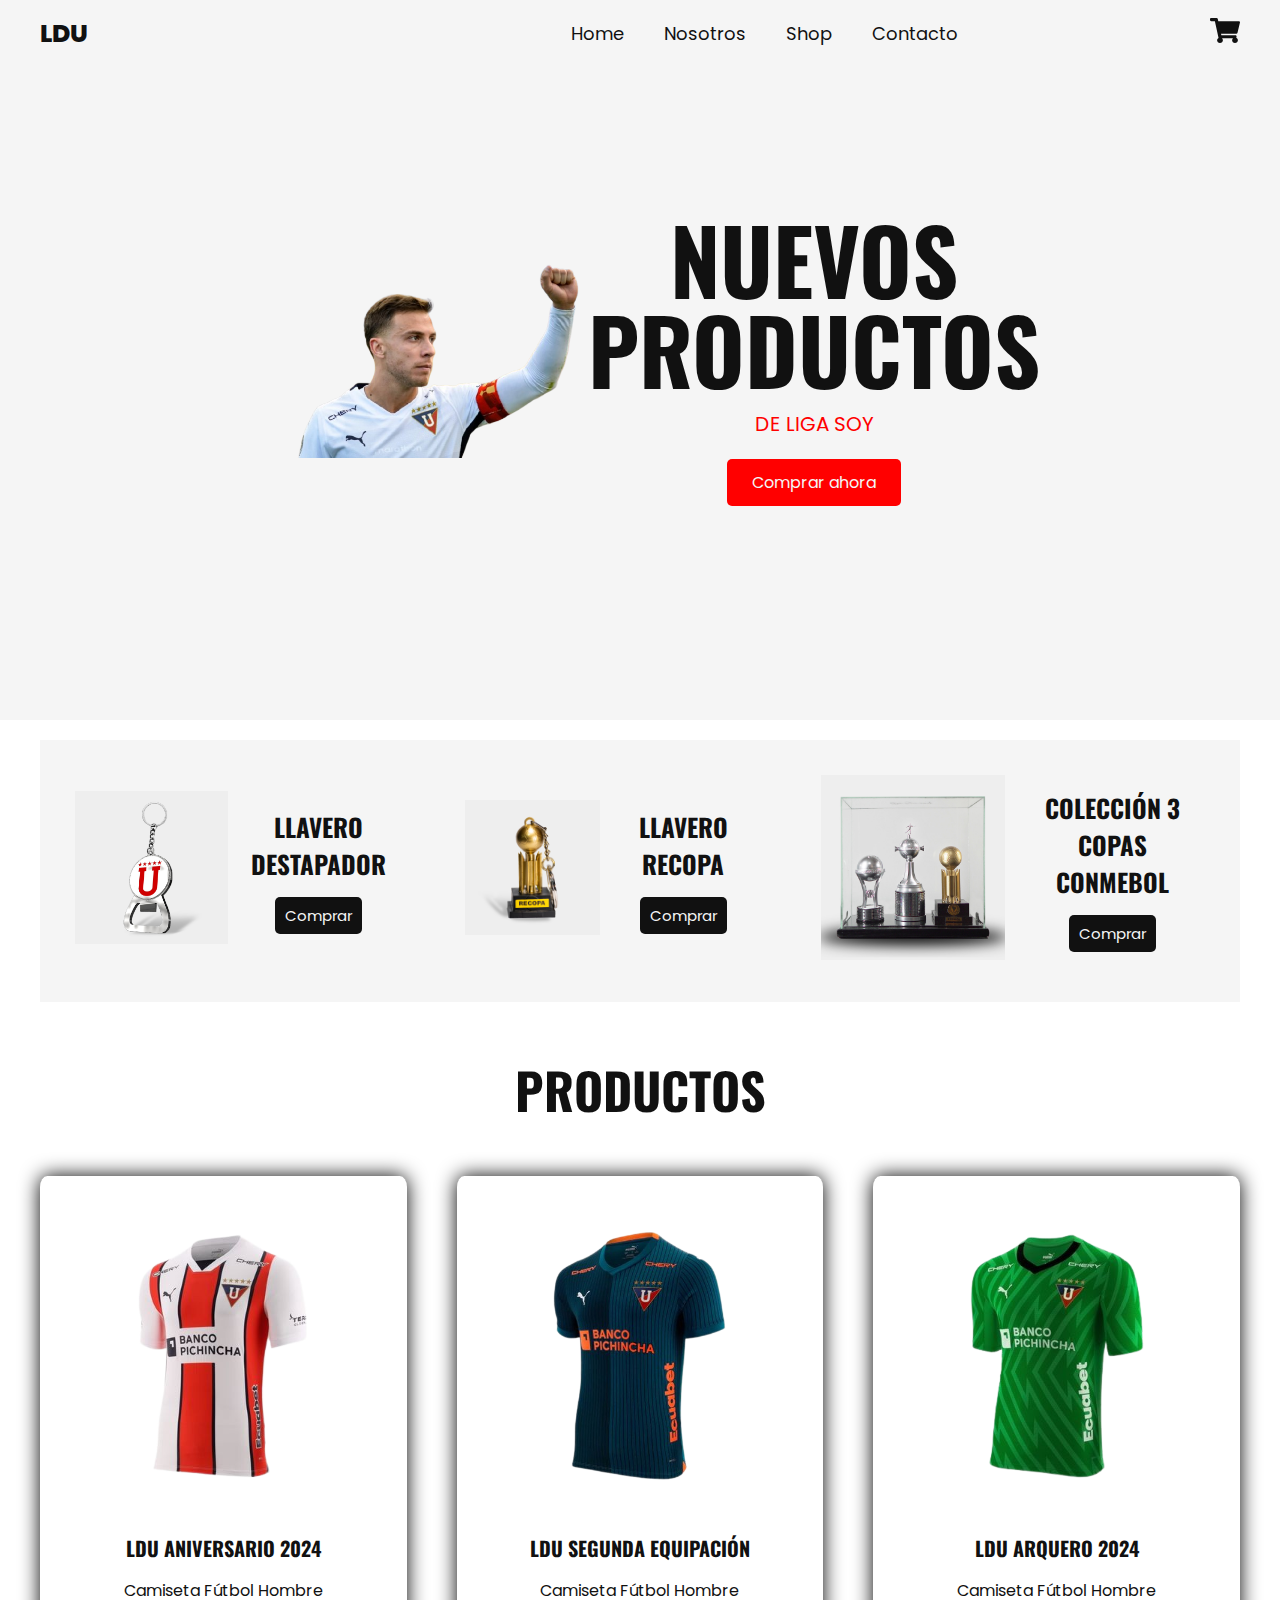
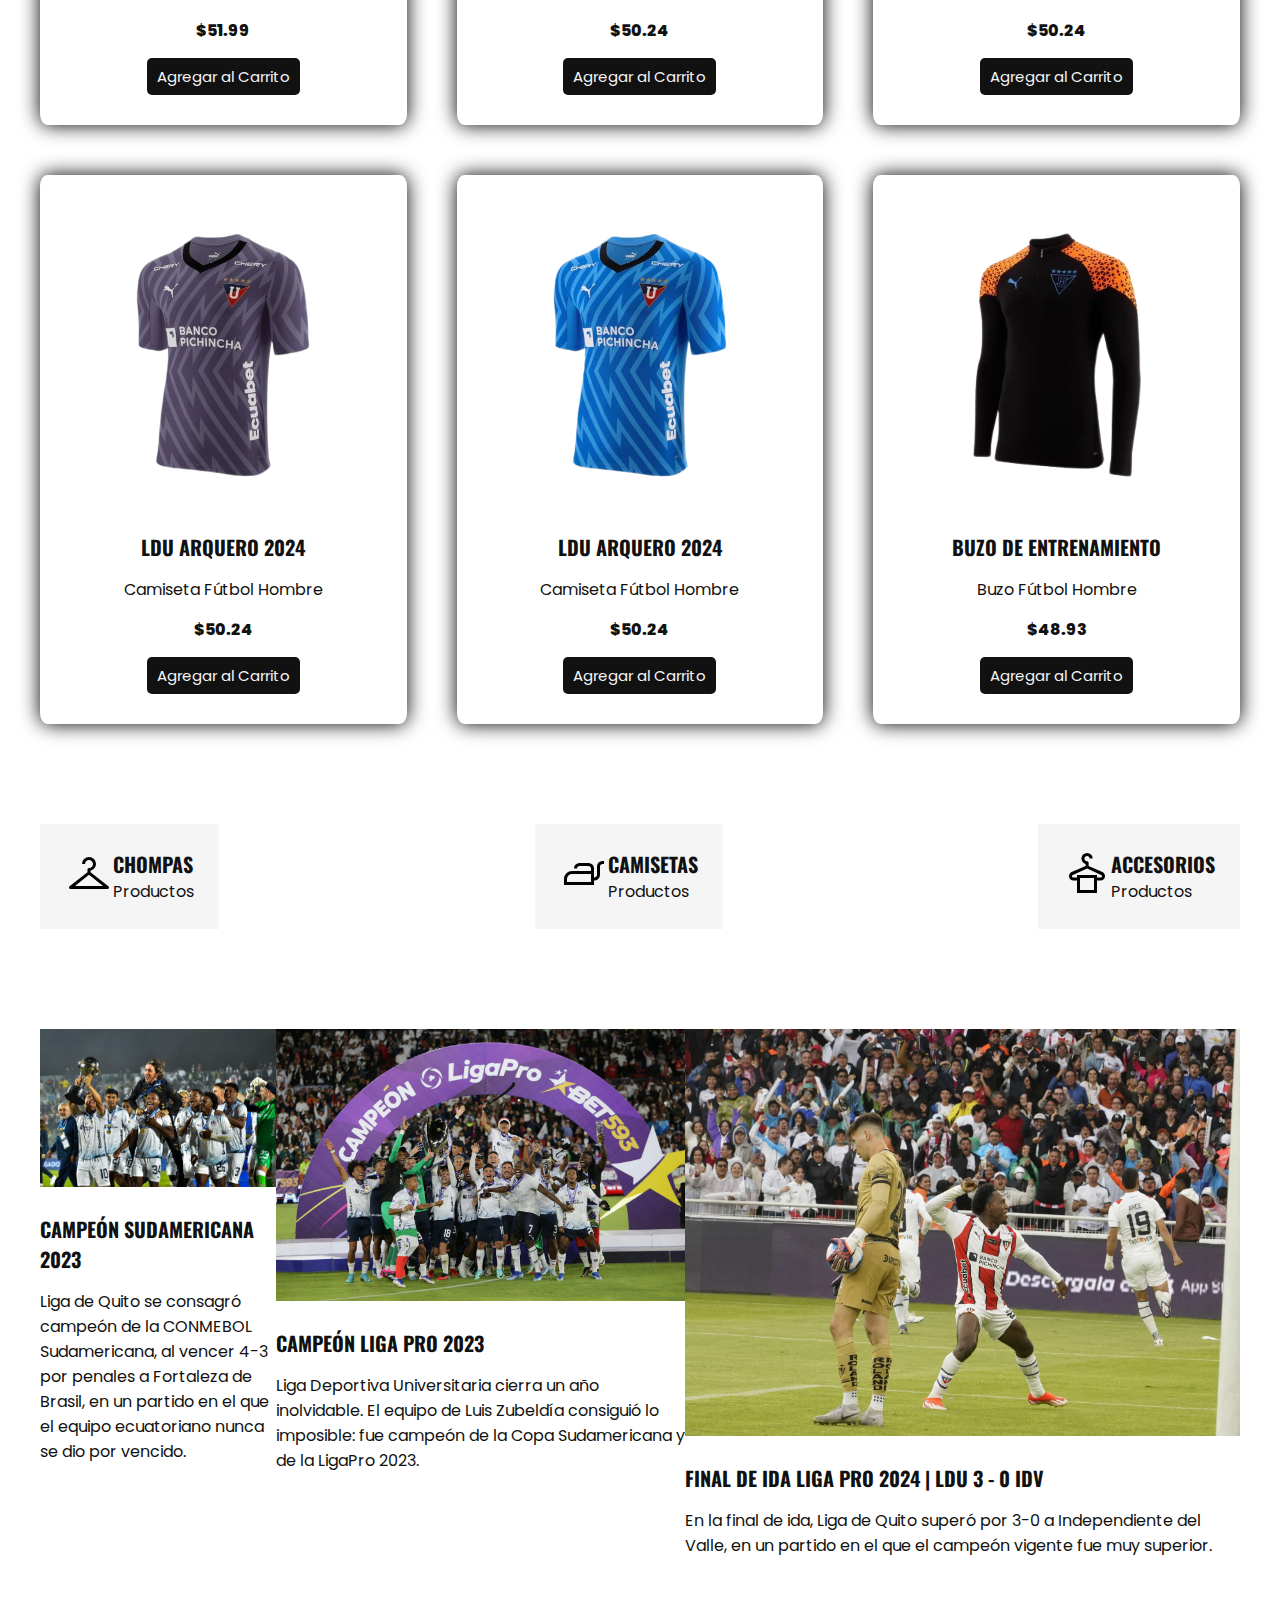
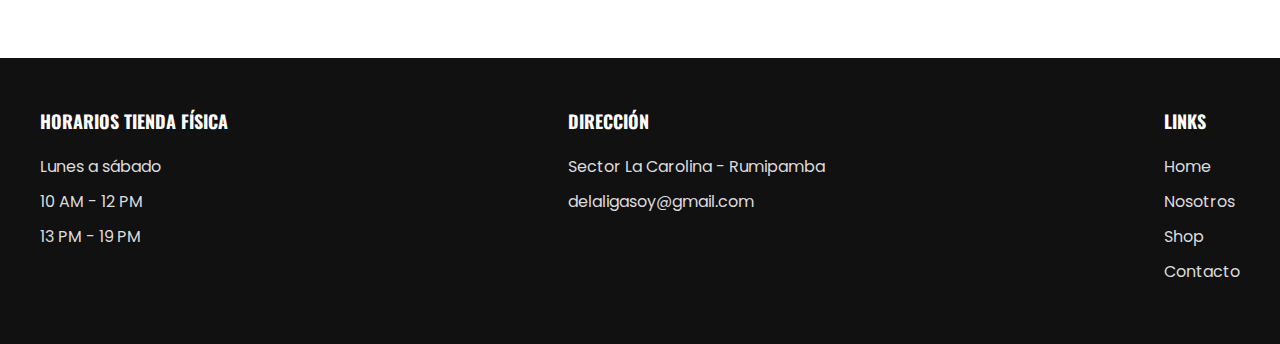
<file: index.html>
<!DOCTYPE html>
<html lang="es">
<head>
    <meta charset="UTF-8">
    <meta name="viewport" content="width=device-width, initial-scale=1.0">
    <link rel="stylesheet" href="./style.css">
    <link rel="icon" href="./images/icono.png">
    <title>Liga de Quito | Tienda Virtual</title>
</head>
<body>
    <header class="header" id="home">
        <div class="menu container">
            <a href="#" class="logo">LDU</a>
            <input type="checkbox" id="menu"/>
            <label for="menu">
                <img src="images/menu.png" class="menu-icono"  alt="menu">
            </label>
            <nav class="navbar">
                <ul>
                    <li><a href="#">Home</a></li>
                    <li><a href="nosotros.html">Nosotros</a></li>
                    <li><a href="#lista-1">Shop</a></li>
                    <li><a href="contacto.html">Contacto</a></li>
                </ul>
            </nav>
            <div>
                <ul>
                    <li class="submenu">
                        <img src="images/car.svg" id="img-carrito" alt="carrito">
                        <div id="carrito">
                            <table id="lista-carrito">
                                <thead>
                                    <tr>
                                        <th>Imagen</th>
                                        <th>Nombre</th>
                                        <th>Precio</th>
                                        <th></th>
                                    </tr>
                                </thead>
                                <tbody></tbody>
                            </table>
                            <a href="#" id="vaciar-carrito" class="btn-2">Vaciar Carrito</a>
                        </div>
                    </li>
                </ul>
            </div>
        </div>
        <div class="header-content container">
            <div class="header-img">
                <img src="images/piovi.png" alt="">
            </div>
            <div class="header-txt">
                <h1>Nuevos Productos</h1>
                <p>de liga soy</p>
                <a href="#lista-1" class="btn-1">Comprar ahora</a>
            </div>
        </div>
    </header>

    <section class="ofert container">
        <div class="ofert-1">
            <div class="ofert-img">
                <img src="images/llavero.jpg" alt="">
            </div>
            <div class="ofert-txt">
                <h3>Llavero Destapador</h3>
                <a href="#" class="btn-2">Comprar</a>
            </div>
        </div>

        <div class="ofert-1">
            <div class="ofert-img">
                <img src="images/llavero-recopa.jpg" alt="">
            </div>
            <div class="ofert-txt">
                <h3>Llavero Recopa</h3>
                <a href="#" class="btn-2">Comprar</a>
            </div>
        </div>

        <div class="ofert-1">
            <div class="ofert-img">
                <img src="images/coleccion-copas-conmebol.jpg" alt="">
            </div>
            <div class="ofert-txt">
                <h3>Colección 3 Copas Conmebol</h3>
                <a href="#" class="btn-2">Comprar</a>
            </div>
        </div>
    </section>

    <main class="products container" id="lista-1">
        <h2>Productos</h2>
        <div class="product-content">
            <div class="product">
                <img src="images/aniversario.png" alt="">
                <div class="product-txt">
                    <h3>LDU Aniversario 2024</h3>
                    <p>Camiseta Fútbol Hombre</p>
                    <p class="precio">$51.99</p>
                    <a href="#" class="agregar-carrito btn-2" data-id="1">Agregar al Carrito</a>
                </div>
            </div>
            <div class="product">
                <img src="images/alterna2.png" alt="">
                <div class="product-txt">
                    <h3>LDU Segunda Equipación</h3>
                    <p>Camiseta Fútbol Hombre</p>
                    <p class="precio">$50.24</p>
                    <a href="#" class="agregar-carrito btn-2" data-id="2">Agregar al Carrito</a>
                </div>
            </div>
            <div class="product">
                <img src="images/arquero1.png" alt="">
                <div class="product-txt">
                    <h3>LDU Arquero 2024</h3>
                    <p>Camiseta Fútbol Hombre</p>
                    <p class="precio">$50.24</p>
                    <a href="#" class="agregar-carrito btn-2" data-id="3">Agregar al Carrito</a>
                </div>
            </div>
            <div class="product">
                <img src="images/arquero2.png" alt="">
                <div class="product-txt">
                    <h3>LDU Arquero 2024</h3>
                    <p>Camiseta Fútbol Hombre</p>
                    <p class="precio">$50.24</p>
                    <a href="#" class="agregar-carrito btn-2" data-id="4">Agregar al Carrito</a>
                </div>
            </div>
            <div class="product">
                <img src="images/arquero3.png" alt="">
                <div class="product-txt">
                    <h3>LDU Arquero 2024</h3>
                    <p>Camiseta Fútbol Hombre</p>
                    <p class="precio">$50.24</p>
                    <a href="#" class="agregar-carrito btn-2" data-id="5">Agregar al Carrito</a>
                </div>
            </div>
            <div class="product">
                <img src="images/buzo_entrenamiento.png" alt="">
                <div class="product-txt">
                    <h3>Buzo de entrenamiento</h3>
                    <p>Buzo Fútbol Hombre</p>
                    <p class="precio">$48.93</p>
                    <a href="#" class="agregar-carrito btn-2" data-id="6">Agregar al Carrito</a>
                </div>
            </div>

        </div>
    </main>

    <section class="icons container">
        <div class="icon-1">
            <div class="icon-img">
                <img src="images/i1.svg" alt="">
            </div>
            <div class="icon-txt">
                <h3>chompas</h3>
                <p>Productos</p>
            </div>
        </div>

        <div class="icon-1">
            <div class="icon-img">
                <img src="images/i2.svg" alt="">
            </div>
            <div class="icon-txt">
                <h3>Camisetas</h3>
                <p>Productos</p>
            </div>
        </div>

        <div class="icon-1">
            <div class="icon-img">
                <img src="images/i3.svg" alt="">
            </div>
            <div class="icon-txt">
                <h3>Accesorios</h3>
                <p>Productos</p>
            </div>
        </div>
    </section>

    <section class="blog container">
        <div class="blog-1">
            <img src="images/Campeon_Sudamericana.jpg" alt="">
            <h3>Campeón Sudamericana 2023</h3>
            <p>Liga de Quito se consagró campeón de la CONMEBOL Sudamericana, al vencer 4-3 por penales a Fortaleza de Brasil, en un partido en el que el equipo ecuatoriano nunca se dio por vencido.</p>
        </div>
        <div class="blog-1">
            <img src="images/Campeon_LigaPro.jpg" alt="">
            <h3>Campeón Liga Pro 2023</h3>
            <p>Liga Deportiva Universitaria cierra un año inolvidable. El equipo de Luis Zubeldía consiguió lo imposible: fue campeón de la Copa Sudamericana y de la LigaPro 2023.</p>
        </div>
        <div class="blog-1">
            <img src="images/Final_2024.jpeg" alt="">
            <h3>Final de Ida Liga Pro 2024 | LDU 3 - 0 IDV</h3>
            <p>En la final de ida, Liga de Quito superó por 3-0 a Independiente del Valle, en un partido en el que el campeón vigente fue muy superior.</p>
        </div>
    </section>

    <footer class="footer">
        <div class="footer-content conteiner">
            <div class="link">
                <h3>Horarios Tienda Física</h3>
                <ul>
                    <li><a>Lunes a sábado</a></li>
                    <li><a>10 AM - 12 PM</a></li>
                    <li><a>13 PM - 19 PM</a></li>
                </ul>
            </div>
            <div class="link">
                <h3>Dirección</h3>
                <ul>
                    <a>Sector La Carolina - Rumipamba</a>
                    <li><a href="#">delaligasoy@gmail.com</a></li>
                </ul>
            </div>
            <div class="link">
                <h3>Links</h3>
                <ul>
                    <li><a href="#home">Home</a></li>
                    <li><a href="nosotros.html">Nosotros</a></li>
                    <li><a href="#lista-1">Shop</a></li>
                    <li><a href="contacto.html">Contacto</a></li>
                </ul>
            </div>
        </div>
    </footer>
    <script src="scrip.js"></script>
</body>
</html>
</file>
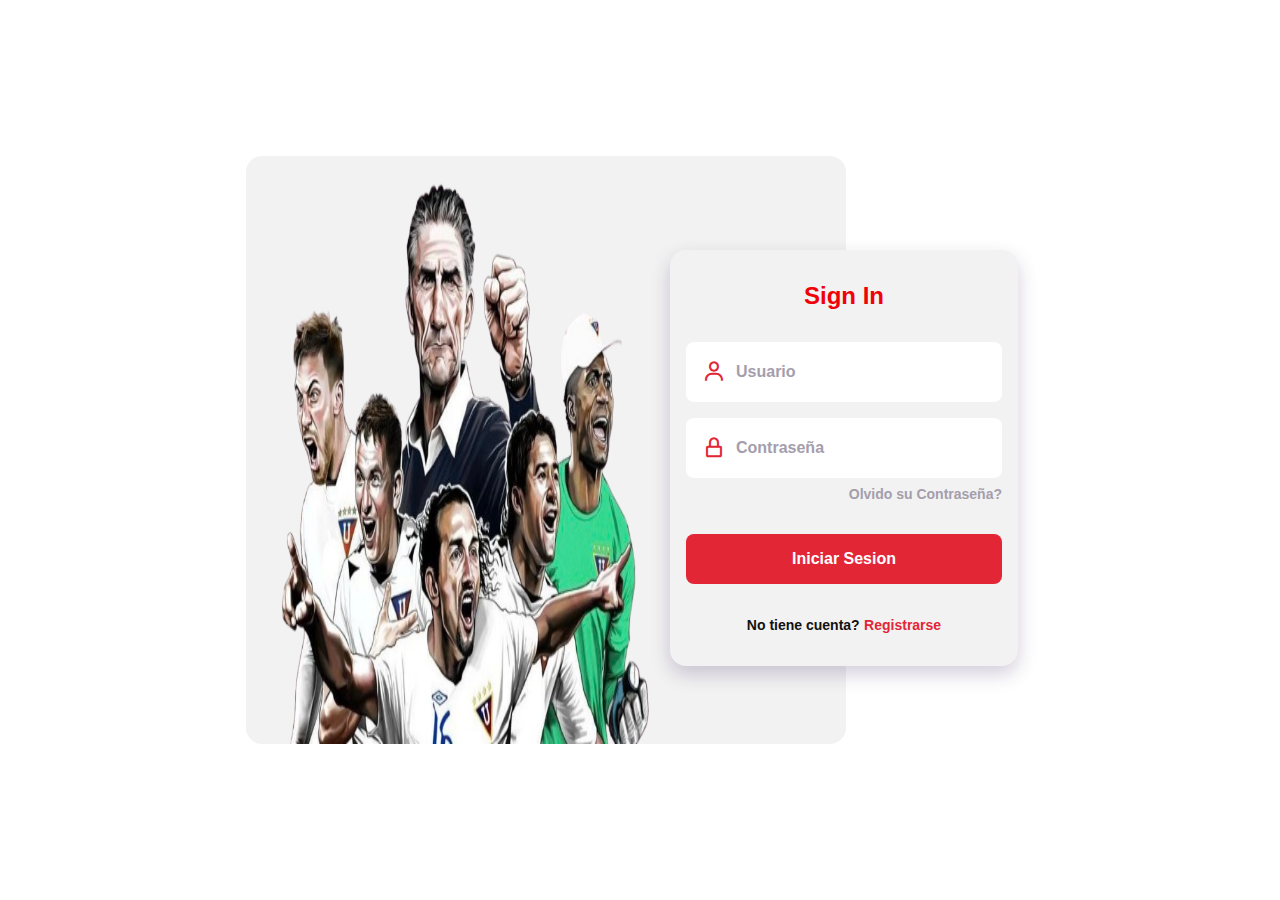
<file: src/index.html>
<!DOCTYPE html>
<html lang="en">
<head>
    <meta charset="UTF-8">
    <meta name="viewport" content="width=device-width, initial-scale=1.0">

    <link rel="stylesheet" href="/css/style_login.css">

    <link rel="icon" href="/images/icono.png">

    <link href='https://cdn.jsdelivr.net/npm/boxicons@2.0.5/css/boxicons.min.css' rel='stylesheet'>

    <title>Login | Tienda Virtual</title>
</head>
<body>
    <div class="login">
        <div class="login__content">
            <div class="login__img">
                <img src="/images/login.png" alt="">
            </div>

            <div class="login__forms">
                <form action="" class="login__registre" id="login-in">
                    <h1 class="login__title">Sign In</h1>

                    <div class="login__box">
                        <i class='bx bx-user login__icon'></i>
                        <input type="text" placeholder="Usuario" class="login__input">
                    </div>

                    <div class="login__box">
                        <i class='bx bx-lock-alt login__icon'></i>
                        <input type="password" placeholder="Contraseña" class="login__input">
                    </div>

                    <a href="#" class="login__forgot">Olvido su Contraseña?</a>

                    <a href="page.html" class="login__button">Iniciar Sesion</a>

                    <div>
                        <span class="login__account">No tiene cuenta?</span>
                        <span class="login__signin" id="sign-up">Registrarse</span>
                    </div>
                </form>

                <form action="" class="login__create none" id="login-up">
                    <h1 class="login__title">Crear Cuenta</h1>

                    <div class="login__box">
                        <i class='bx bx-user login__icon'></i>
                        <input type="text" placeholder="Usuario" class="login__input">
                    </div>

                    <div class="login__box">
                        <i class='bx bx-at login__icon'></i>
                        <input type="email" placeholder="Email" class="login__input">
                    </div>

                    <div class="login__box">
                        <i class='bx bx-lock-alt login__icon'></i>
                        <input type="password" placeholder="Contraseña" class="login__input">
                    </div>

                    <a href="page.html" class="login__button">Registrarse</a>

                    <div>
                        <span class="login__account">Ya tiene una cuenta?</span>
                        <span class="login__signup" id="sign-in">Iniciar Sesion</span>
                    </div>

                    <div class="login__social">
                        <a href="https://www.facebook.com/LigaDeportivaUniversitariaOficial/?locale=es_LA" class="login__social-icon"><i class='bx bxl-facebook' ></i></a>
                        <a href="https://x.com/LDU_Oficial" class="login__social-icon"><i class='bx bxl-twitter' ></i></a>
                        <a href="#" class="login__social-icon"><i class='bx bxl-instagram' ></i></a>
                    </div>
                </form>
            </div>
        </div>
    </div>

    <script src="/main.js"></script>
</body>
</html>
</file>
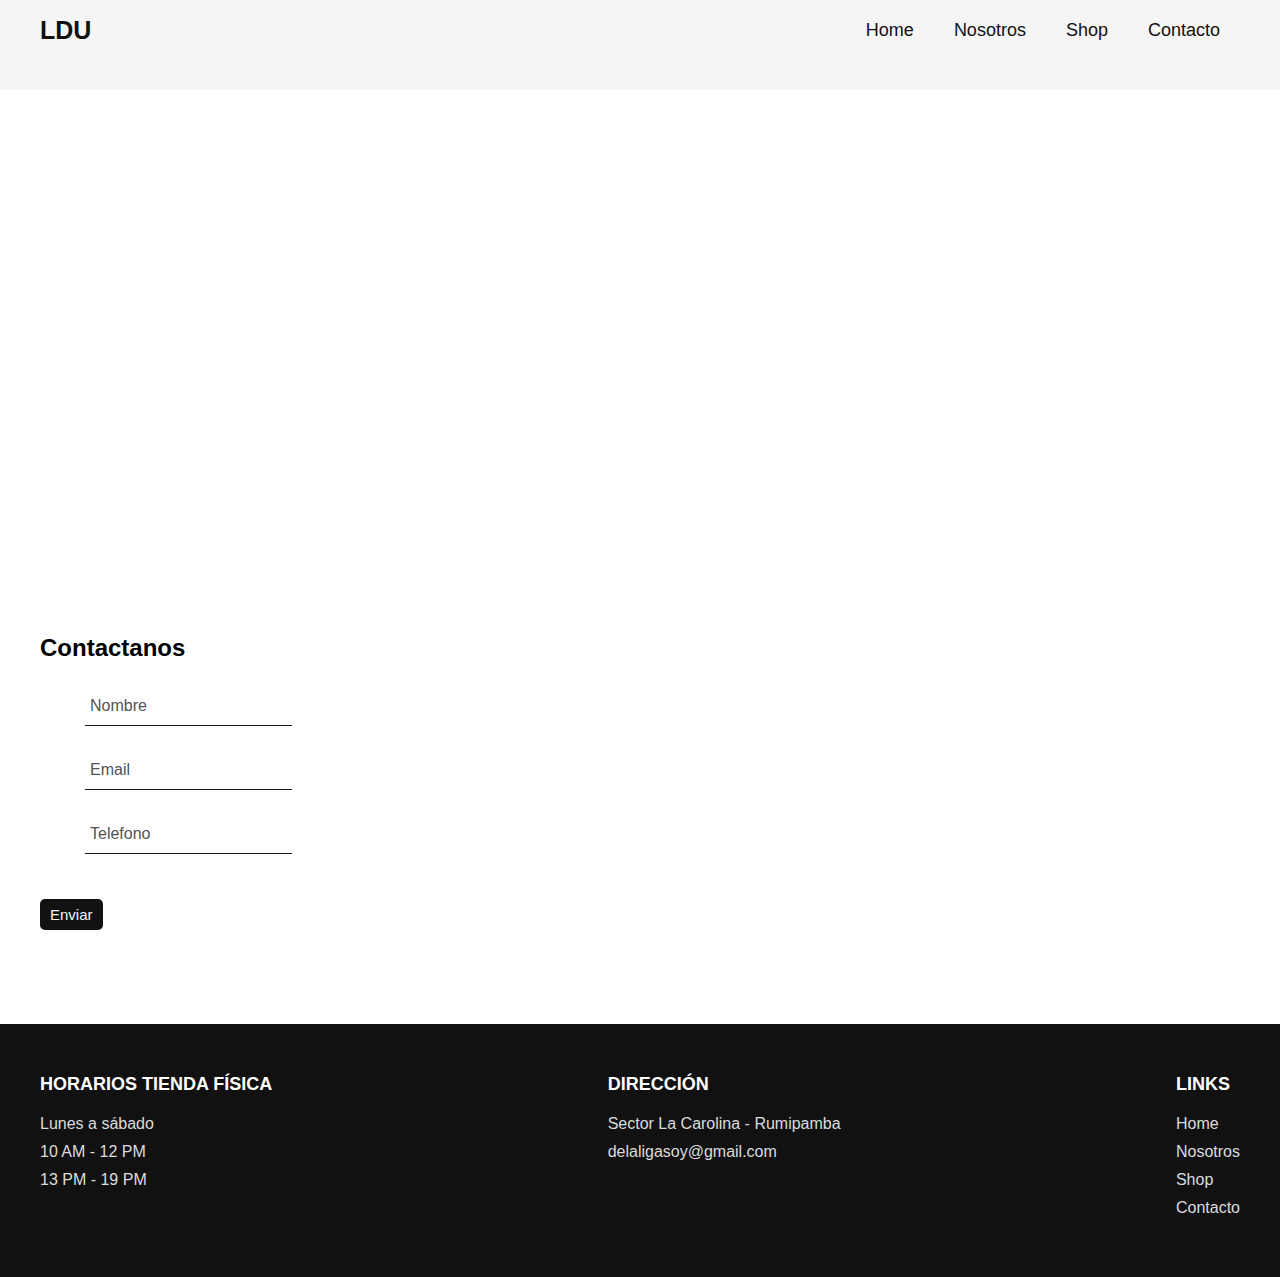
<file: contacto.html>
<!DOCTYPE html>
<html lang="en">
<head>
    <meta charset="UTF-8">
    <meta name="viewport" content="width=device-width, initial-scale=1.0">
    <link rel="stylesheet" href="/style_contacto.css">
    <link rel="icon" href="/images/icono.png">
    <title>Contacto | Tienda Virtual</title>
</head>
<body>
    <header class="header-contact" id="home">
        <div class="menu container">
            <a href="#" class="logo">LDU</a>
            <input type="checkbox" id="menu"/>
            <label for="menu">
                <img src="images/menu.png" class="menu-icono"  alt="menu">
            </label>
            <nav class="navbar">
                <ul>
                    <li><a href="index.html">Home</a></li>
                    <li><a href="nosotros.html">Nosotros</a></li>
                    <li><a href="index.html#lista-1">Shop</a></li>
                    <li><a href="#">Contacto</a></li>
                </ul>
            </nav>
        </div>
    </header>
    <div class="contact container">
        <iframe src="https://www.google.com/maps/embed?pb=!1m18!1m12!1m3!1d3418.3420876497316!2d-78.488192!3d-0.1847923!2m3!1f0!2f0!3f0!3m2!1i1024!2i768!4f13.1!3m3!1m2!1s0x91d59bebec3b9caf%3A0xc1fb98d478def07c!2sDe%20Liga%20Soy!5e1!3m2!1ses!2sec!4v1733974495279!5m2!1ses!2sec" width="100%" height="500" style="border:0;" allowfullscreen="" loading="lazy" referrerpolicy="no-referrer-when-downgrade"></iframe>

        <form action="" method="post" id="form">
            <div class="form">
                <h2>Contactanos</h2>
                <div class="grupo">
                    <input type="text" name="" id="name" required><span class="barra"></span>
                    <label for="">Nombre</label>
                </div>
                <div class="grupo">
                    <input type="email" name="" id="email" required><span class="barra"></span>
                    <label for="">Email</label>
                </div>
                <div class="grupo">
                    <input type="tel" name="" id="phone" required><span class="barra"></span>
                    <label for="">Telefono</label>
                </div>
                <div class="ofert-txt">
                    <a href="index.html" class="btn-2">Enviar</a>
                </div>
            </div>
        </form>
    </div>


    <footer class="footer">
        <div class="footer-content conteiner">
            <div class="link">
                <h3>Horarios Tienda Física</h3>
                <ul>
                    <li><a>Lunes a sábado</a></li>
                    <li><a>10 AM - 12 PM</a></li>
                    <li><a>13 PM - 19 PM</a></li>
                </ul>
            </div>
            <div class="link">
                <h3>Dirección</h3>
                <ul>
                    <a>Sector La Carolina - Rumipamba</a>
                    <li><a href="#">delaligasoy@gmail.com</a></li>
                </ul>
            </div>
            <div class="link">
                <h3>Links</h3>
                <ul>
                    <li><a href="index.html">Home</a></li>
                    <li><a href="nosotros.html">Nosotros</a></li>
                    <li><a href="index.html#lista-1">Shop</a></li>
                    <li><a href="#">Contacto</a></li>
                </ul>
            </div>
        </div>
    </footer>
</body>
</html>
</file>
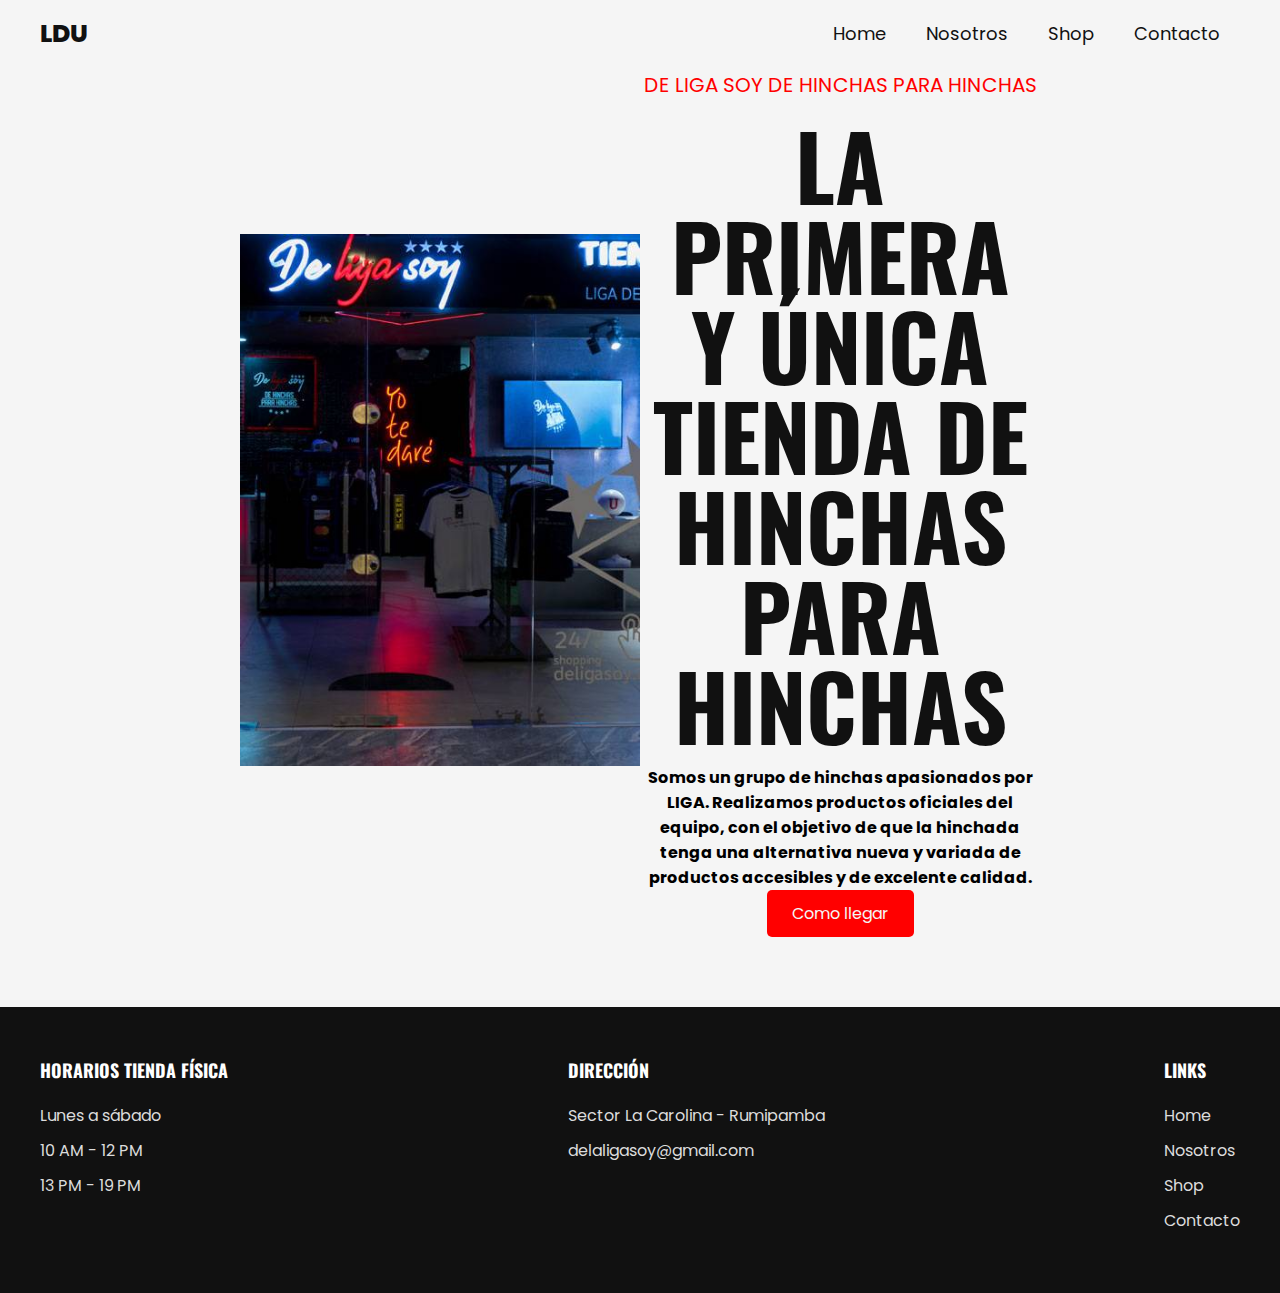
<file: nosotros.html>
<!DOCTYPE html>
<html lang="es">
<head>
    <meta charset="UTF-8">
    <meta name="viewport" content="width=device-width, initial-scale=1.0">
    <link rel="stylesheet" href="/style.css">
    <link rel="icon" href="/images/icono.png">
    <title>Nosotros | Tienda Virtual</title>
</head>
<body>
    <header class="header" id="home">
        <div class="menu container">
            <a href="#" class="logo">LDU</a>
            <input type="checkbox" id="menu"/>
            <label for="menu">
                <img src="images/menu.png" class="menu-icono"  alt="menu">
            </label>
            <nav class="navbar">
                <ul>
                    <li><a href="index.html">Home</a></li>
                    <li><a href="#">Nosotros</a></li>
                    <li><a href="index.html#lista-1">Shop</a></li>
                    <li><a href="contacto.html">Contacto</a></li>
                </ul>
            </nav>
        </div>
        <div class="header-content container">
            <div class="header-img">
                <img src="images/nosotros.jpg" alt="">
            </div>
            <div class="header-txt">
                <p>de liga soy de hinchas para hinchas</p>
                <h1>La primera y única tienda de hinchas para hinchas</h1>
                <h4>Somos un grupo de hinchas apasionados por LIGA. Realizamos productos oficiales del equipo, con el objetivo de que la hinchada tenga una alternativa nueva y variada de productos accesibles y de excelente calidad.</h4>
                <a href="https://goo.gl/maps/3WfjVXu11jQV7cZm6" target="_blank" class="btn-1">Como llegar</a>
            </div>
        </div>
    </header>


    <footer class="footer">
        <div class="footer-content conteiner">
            <div class="link">
                <h3>Horarios Tienda Física</h3>
                <ul>
                    <li><a>Lunes a sábado</a></li>
                    <li><a>10 AM - 12 PM</a></li>
                    <li><a>13 PM - 19 PM</a></li>
                </ul>
            </div>
            <div class="link">
                <h3>Dirección</h3>
                <ul>
                    <a>Sector La Carolina - Rumipamba</a>
                    <li><a href="#">delaligasoy@gmail.com</a></li>
                </ul>
            </div>
            <div class="link">
                <h3>Links</h3>
                <ul>
                    <li><a href="index.html">Home</a></li>
                    <li><a href="#">Nosotros</a></li>
                    <li><a href="index.html#lista-1">Shop</a></li>
                    <li><a href="contacto.html">Contacto</a></li>
                </ul>
            </div>
        </div>
    </footer>
</body>
</html>
</file>
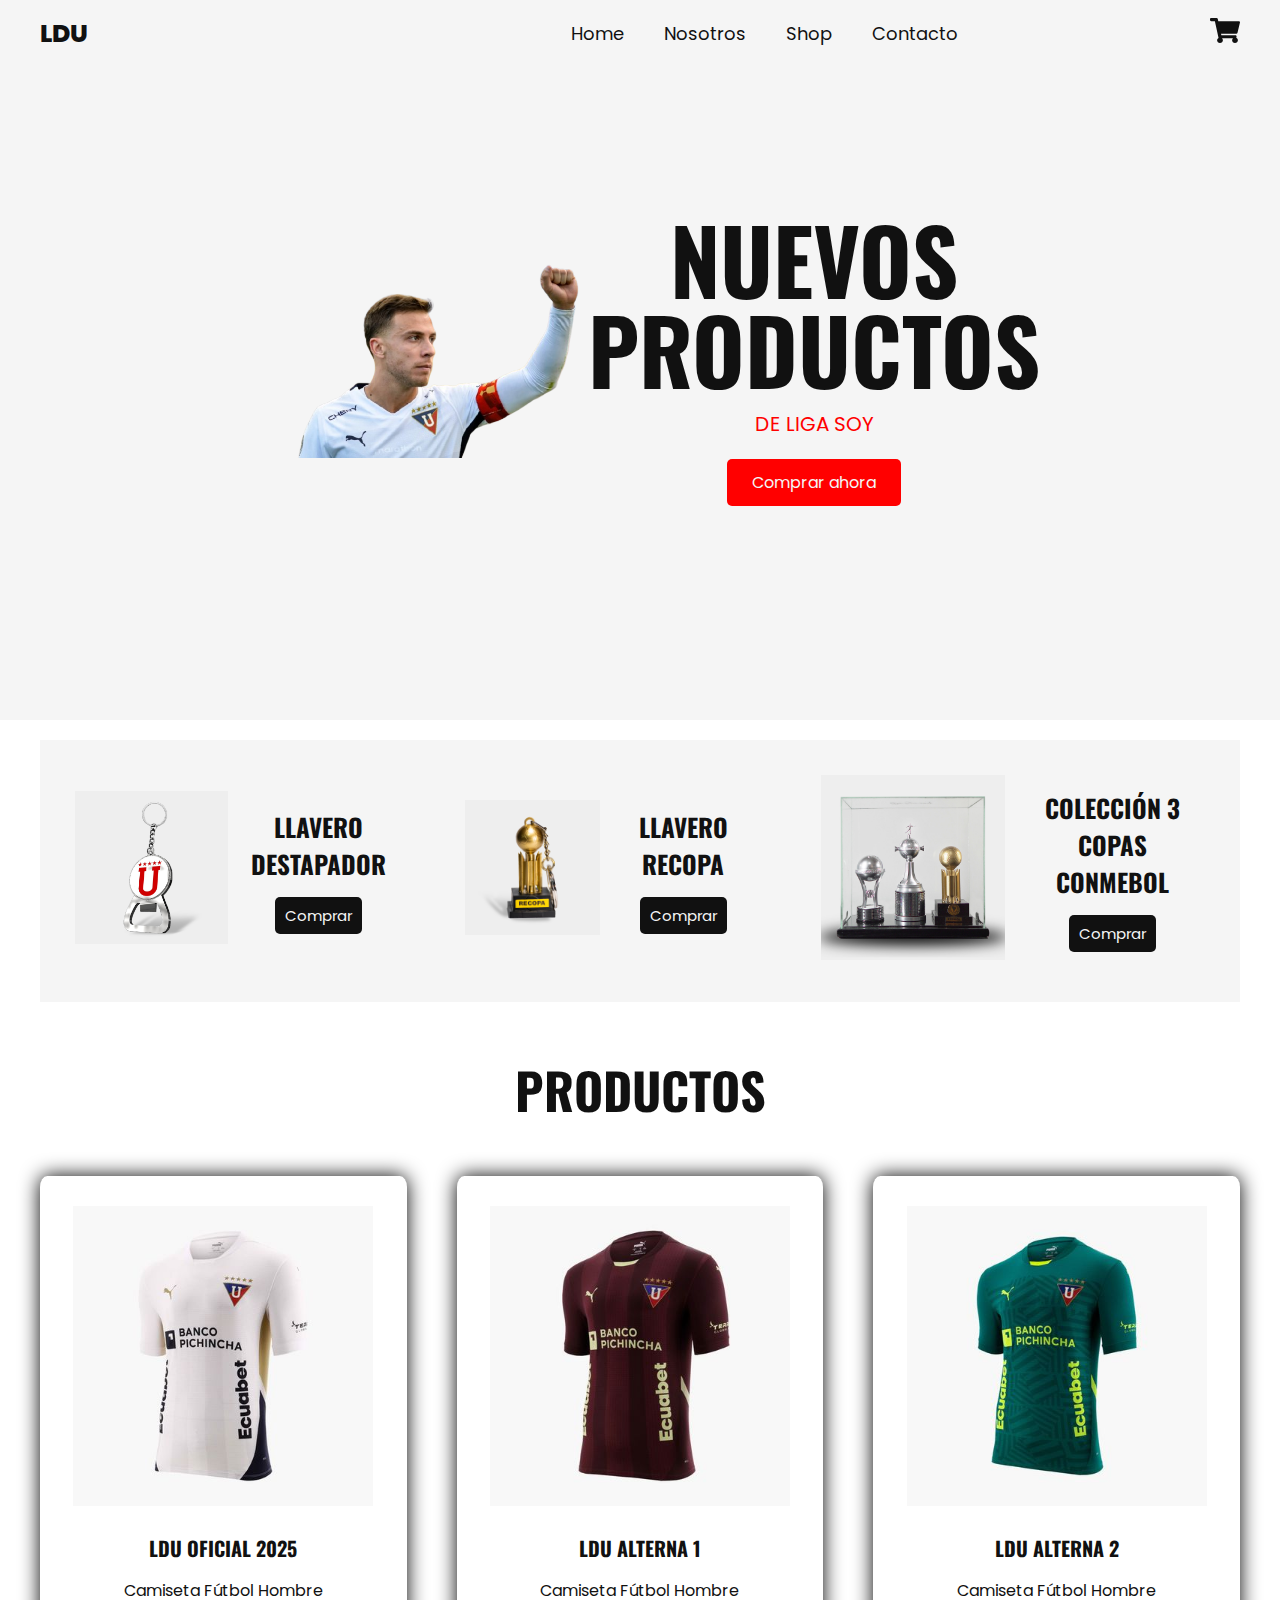
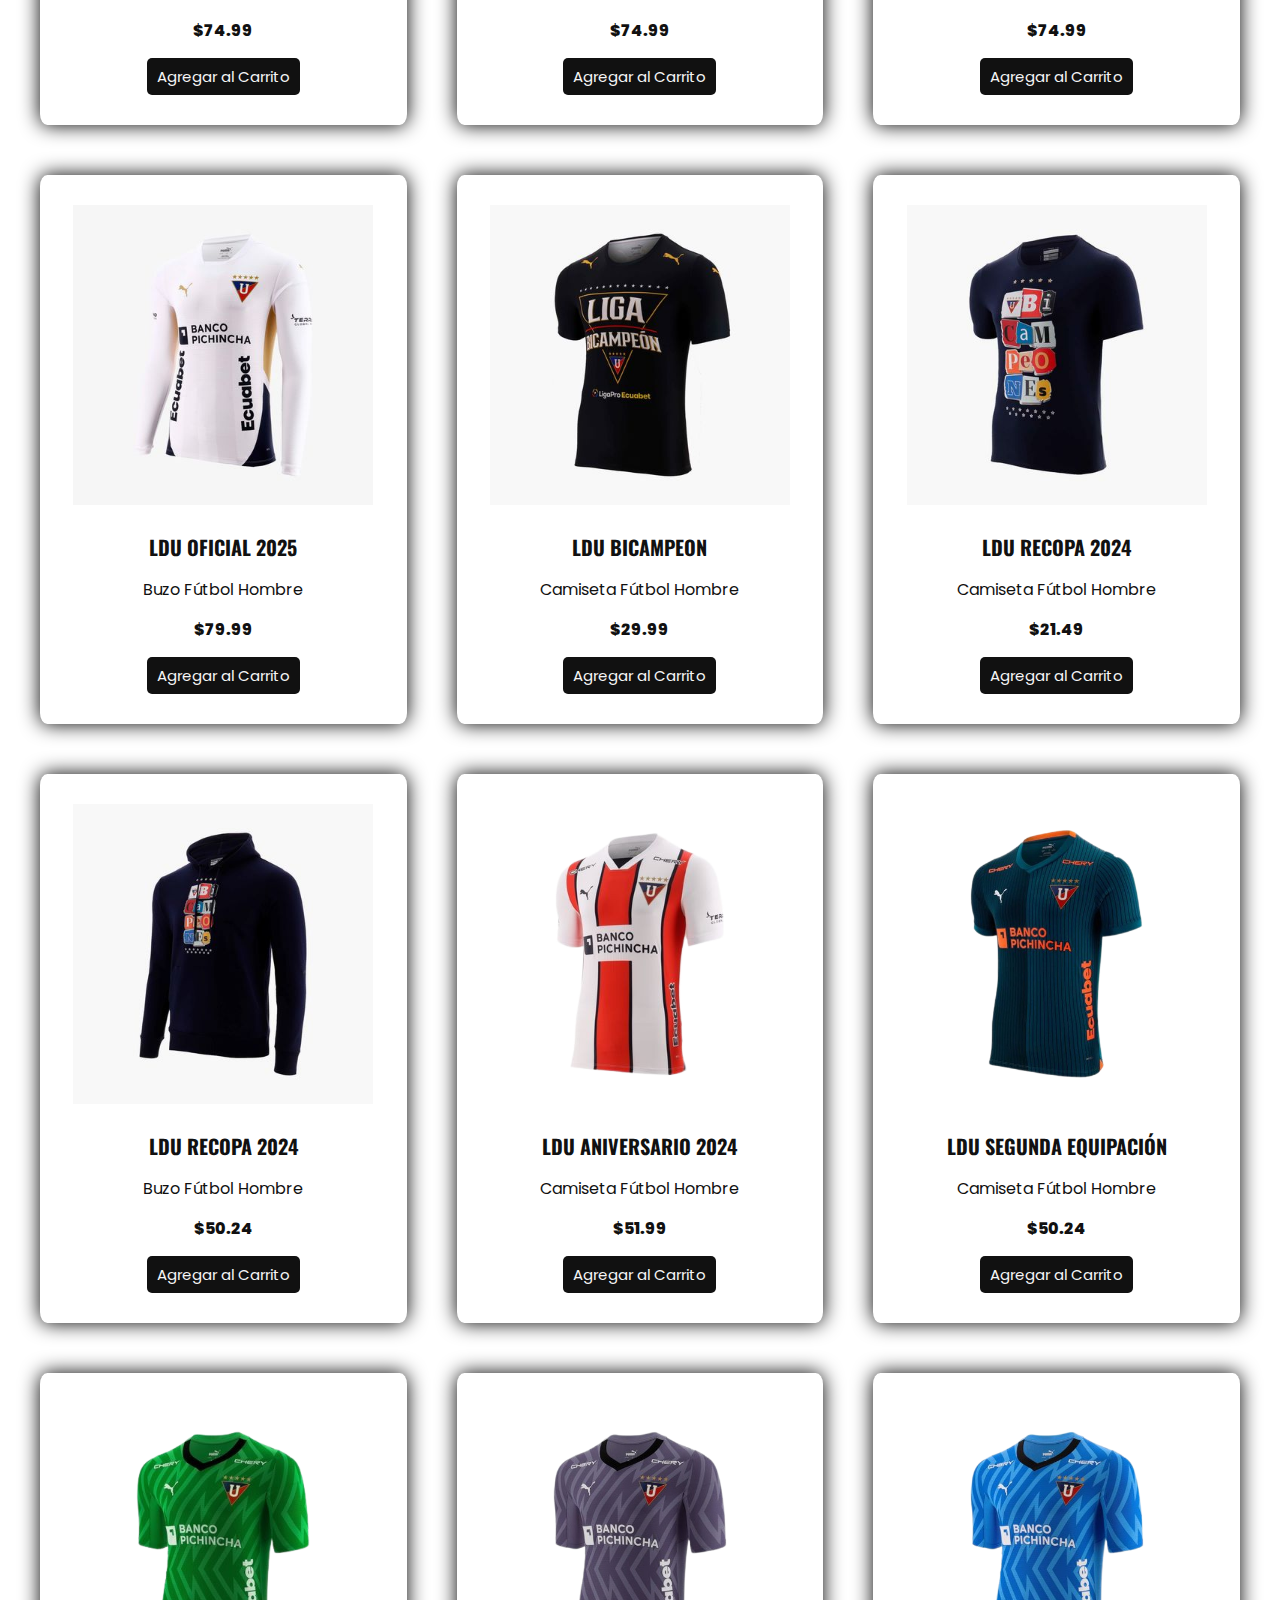
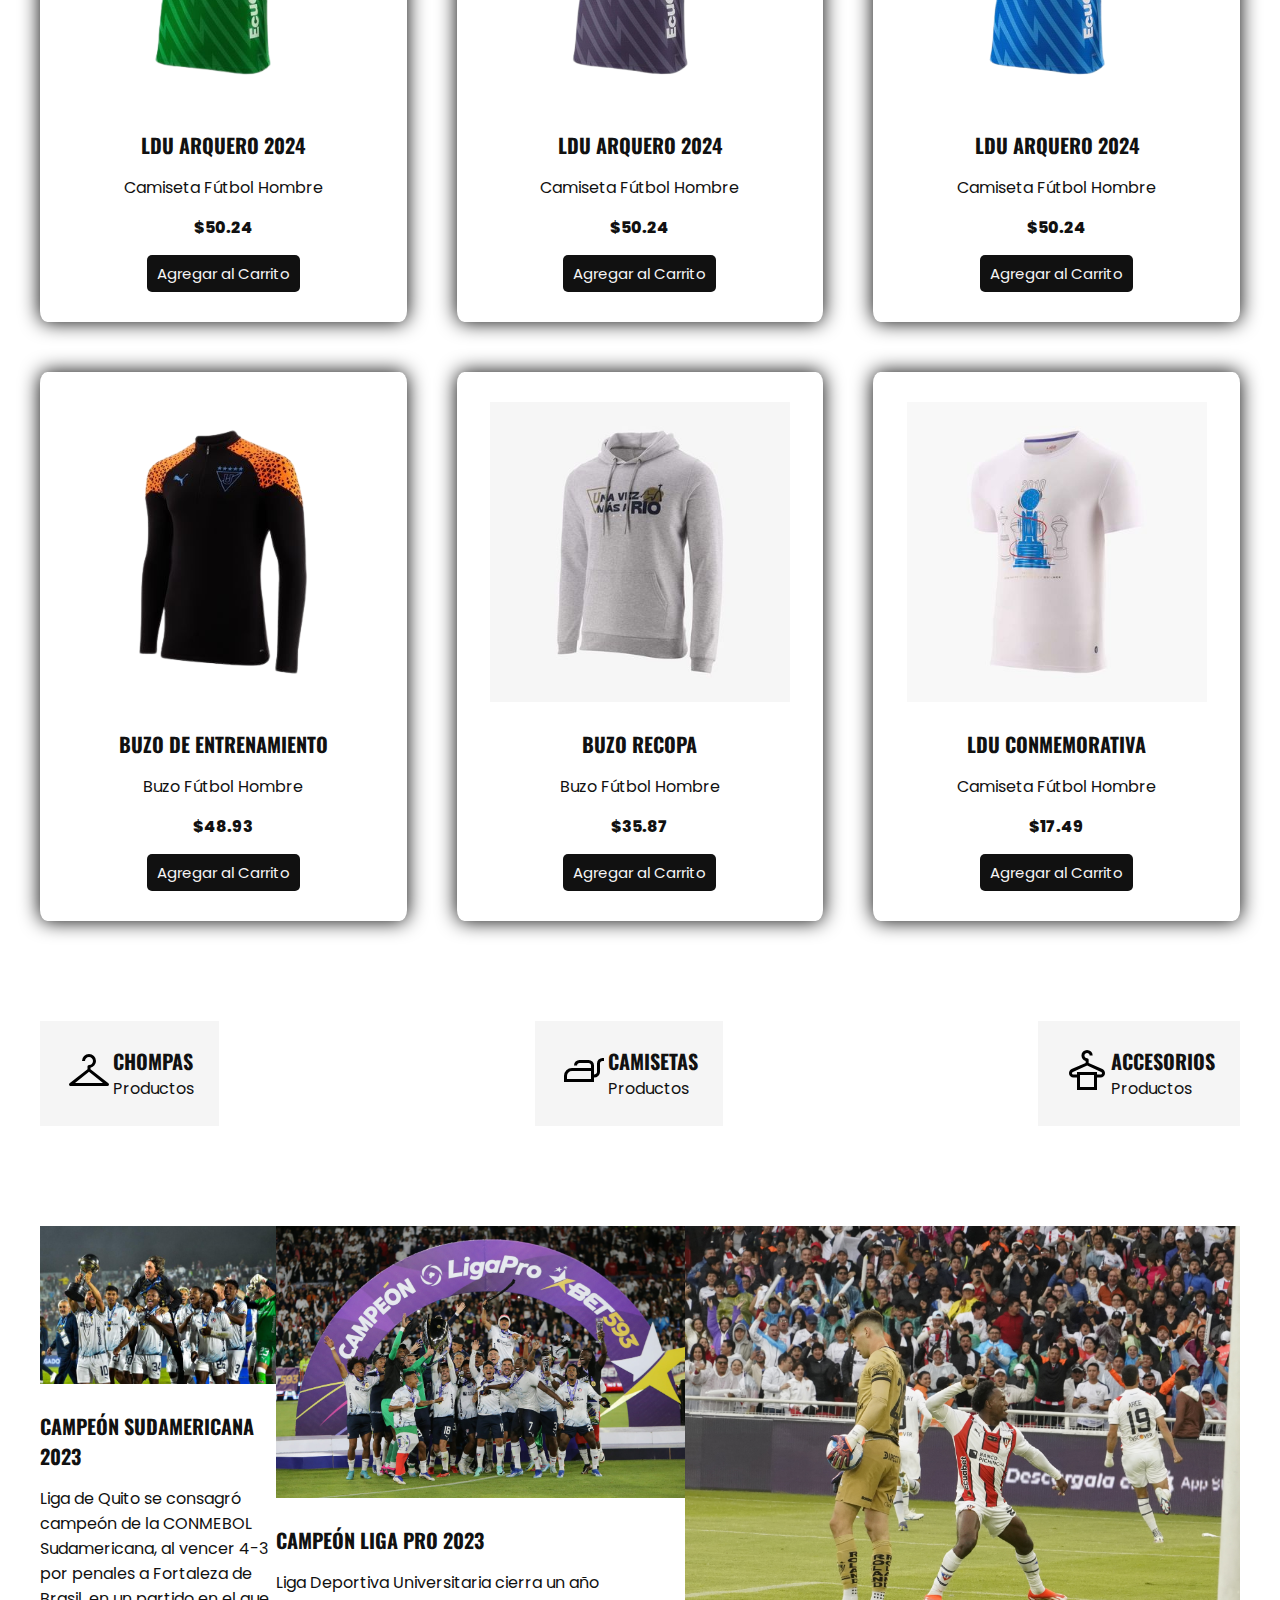
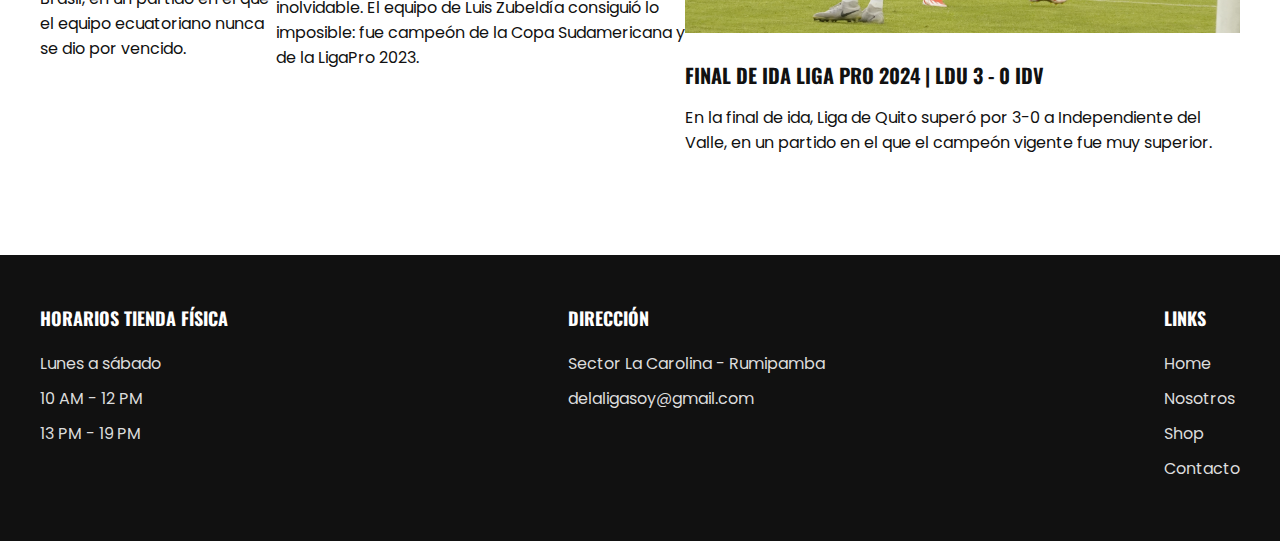
<file: src/page.html>
<!DOCTYPE html>
<html lang="es">
<head>
    <meta charset="UTF-8">
    <meta name="viewport" content="width=device-width, initial-scale=1.0">
    <link rel="stylesheet" href="/css/style.css">
    <link rel="icon" href="/images/icono.png">
    <title>Liga de Quito | Tienda Virtual</title>
</head>
<body>
    <header class="header" id="home">
        <div class="menu container">
            <a href="#" class="logo">LDU</a>
            <input type="checkbox" id="menu"/>
            <label for="menu">
                <img src="/images/menu.png" class="menu-icono"  alt="menu">
            </label>
            <nav class="navbar">
                <ul>
                    <li><a href="#">Home</a></li>
                    <li><a href="nosotros.html">Nosotros</a></li>
                    <li><a href="#lista-1">Shop</a></li>
                    <li><a href="contacto.html">Contacto</a></li>
                    
                </ul>
            </nav>
            <div>
                <ul>
                    <li class="submenu">
                        <img src="/images/car.svg" id="img-carrito" alt="carrito">
                        <div id="carrito">
                            <table id="lista-carrito">
                                <thead>
                                    <tr>
                                        <th>Imagen</th>
                                        <th>Nombre</th>
                                        <th>Precio</th>
                                        <th></th>
                                    </tr>
                                </thead>
                                <tbody></tbody>
                            </table>
                            <a href="#" id="vaciar-carrito" class="btn-2">Vaciar Carrito</a>
                        </div>
                    </li>
                </ul>
            </div>
        </div>
        <div class="header-content container">
            <div class="header-img">
                <img src="/images/piovi.png" alt="">
            </div>
            <div class="header-txt">
                <h1>Nuevos Productos</h1>
                <p>de liga soy</p>
                <a href="#lista-1" class="btn-1">Comprar ahora</a>
            </div>
        </div>
    </header>

    <section class="ofert container">
        <div class="ofert-1">
            <div class="ofert-img">
                <img src="/images/llavero.jpg" alt="">
            </div>
            <div class="ofert-txt">
                <h3>Llavero Destapador</h3>
                <a href="#" class="btn-2">Comprar</a>
            </div>
        </div>

        <div class="ofert-1">
            <div class="ofert-img">
                <img src="/images/llavero-recopa.jpg" alt="">
            </div>
            <div class="ofert-txt">
                <h3>Llavero Recopa</h3>
                <a href="#" class="btn-2">Comprar</a>
            </div>
        </div>

        <div class="ofert-1">
            <div class="ofert-img">
                <img src="/images/coleccion-copas-conmebol.jpg" alt="">
            </div>
            <div class="ofert-txt">
                <h3>Colección 3 Copas Conmebol</h3>
                <a href="#" class="btn-2">Comprar</a>
            </div>
        </div>
    </section>

    <main class="products container" id="lista-1">
        <h2>Productos</h2>
        <div class="product-content">
            <div class="product">
                <img src="/images/oficial_2025.jpg" alt="">
                <div class="product-txt">
                    <h3>LDU Oficial 2025</h3>
                    <p>Camiseta Fútbol Hombre</p>
                    <p class="precio">$74.99</p>
                    <a href="#" class="agregar-carrito btn-2" data-id="1">Agregar al Carrito</a>
                </div>
            </div>
            <div class="product">
                <img src="/images/alterna1_2025.jpg" alt="">
                <div class="product-txt">
                    <h3>LDU Alterna 1</h3>
                    <p>Camiseta Fútbol Hombre</p>
                    <p class="precio">$74.99</p>
                    <a href="#" class="agregar-carrito btn-2" data-id="2">Agregar al Carrito</a>
                </div>
            </div>
            <div class="product">
                <img src="/images/alterna2_2025.jpg" alt="">
                <div class="product-txt">
                    <h3>LDU Alterna 2</h3>
                    <p>Camiseta Fútbol Hombre</p>
                    <p class="precio">$74.99</p>
                    <a href="#" class="agregar-carrito btn-2" data-id="3">Agregar al Carrito</a>
                </div>
            </div>
            <div class="product">
                <img src="/images/oficial_2025_buso.jpg" alt="">
                <div class="product-txt">
                    <h3>LDU Oficial 2025</h3>
                    <p>Buzo Fútbol Hombre</p>
                    <p class="precio">$79.99</p>
                    <a href="#" class="agregar-carrito btn-2" data-id="2">Agregar al Carrito</a>
                </div>
            </div>
            <div class="product">
                <img src="/images/campeon_2024.jpg" alt="">
                <div class="product-txt">
                    <h3>LDU Bicampeon</h3>
                    <p>Camiseta Fútbol Hombre</p>
                    <p class="precio">$29.99</p>
                    <a href="#" class="agregar-carrito btn-2" data-id="2">Agregar al Carrito</a>
                </div>
            </div>
            <div class="product">
                <img src="/images/bicampeon.jpg" alt="">
                <div class="product-txt">
                    <h3>LDU Recopa 2024</h3>
                    <p>Camiseta Fútbol Hombre</p>
                    <p class="precio">$21.49</p>
                    <a href="#" class="agregar-carrito btn-2" data-id="3">Agregar al Carrito</a>
                </div>
            </div>
            <div class="product">
                <img src="/images/bicampeon_chompa.jpg" alt="">
                <div class="product-txt">
                    <h3>LDU Recopa 2024</h3>
                    <p>Buzo Fútbol Hombre</p>
                    <p class="precio">$50.24</p>
                    <a href="#" class="agregar-carrito btn-2" data-id="3">Agregar al Carrito</a>
                </div>
            </div>
            <div class="product">
                <img src="/images/aniversario.png" alt="">
                <div class="product-txt">
                    <h3>LDU Aniversario 2024</h3>
                    <p>Camiseta Fútbol Hombre</p>
                    <p class="precio">$51.99</p>
                    <a href="#" class="agregar-carrito btn-2" data-id="1">Agregar al Carrito</a>
                </div>
            </div>
            <div class="product">
                <img src="/images/alterna2.png" alt="">
                <div class="product-txt">
                    <h3>LDU Segunda Equipación</h3>
                    <p>Camiseta Fútbol Hombre</p>
                    <p class="precio">$50.24</p>
                    <a href="#" class="agregar-carrito btn-2" data-id="2">Agregar al Carrito</a>
                </div>
            </div>
            <div class="product">
                <img src="/images/arquero1.png" alt="">
                <div class="product-txt">
                    <h3>LDU Arquero 2024</h3>
                    <p>Camiseta Fútbol Hombre</p>
                    <p class="precio">$50.24</p>
                    <a href="#" class="agregar-carrito btn-2" data-id="3">Agregar al Carrito</a>
                </div>
            </div>
            <div class="product">
                <img src="/images/arquero2.png" alt="">
                <div class="product-txt">
                    <h3>LDU Arquero 2024</h3>
                    <p>Camiseta Fútbol Hombre</p>
                    <p class="precio">$50.24</p>
                    <a href="#" class="agregar-carrito btn-2" data-id="4">Agregar al Carrito</a>
                </div>
            </div>
            <div class="product">
                <img src="/images/arquero3.png" alt="">
                <div class="product-txt">
                    <h3>LDU Arquero 2024</h3>
                    <p>Camiseta Fútbol Hombre</p>
                    <p class="precio">$50.24</p>
                    <a href="#" class="agregar-carrito btn-2" data-id="5">Agregar al Carrito</a>
                </div>
            </div>
            <div class="product">
                <img src="/images/buzo_entrenamiento.png" alt="">
                <div class="product-txt">
                    <h3>Buzo de entrenamiento</h3>
                    <p>Buzo Fútbol Hombre</p>
                    <p class="precio">$48.93</p>
                    <a href="#" class="agregar-carrito btn-2" data-id="6">Agregar al Carrito</a>
                </div>
            </div>
            <div class="product">
                <img src="/images/buzo_recopa.jpg" alt="">
                <div class="product-txt">
                    <h3>Buzo Recopa</h3>
                    <p>Buzo Fútbol Hombre</p>
                    <p class="precio">$35.87</p>
                    <a href="#" class="agregar-carrito btn-2" data-id="6">Agregar al Carrito</a>
                </div>
            </div>
            <div class="product">
                <img src="/images/mangacorta.jpg" alt="">
                <div class="product-txt">
                    <h3>LDU Conmemorativa</h3>
                    <p>Camiseta Fútbol Hombre</p>
                    <p class="precio">$17.49</p>
                    <a href="#" class="agregar-carrito btn-2" data-id="6">Agregar al Carrito</a>
                </div>
            </div>

        </div>
    </main>

    <section class="icons container">
        <div class="icon-1">
            <div class="icon-img">
                <img src="/images/i1.svg" alt="">
            </div>
            <div class="icon-txt">
                <h3>chompas</h3>
                <p>Productos</p>
            </div>
        </div>

        <div class="icon-1">
            <div class="icon-img">
                <img src="/images/i2.svg" alt="">
            </div>
            <div class="icon-txt">
                <h3>Camisetas</h3>
                <p>Productos</p>
            </div>
        </div>

        <div class="icon-1">
            <div class="icon-img">
                <img src="/images/i3.svg" alt="">
            </div>
            <div class="icon-txt">
                <h3>Accesorios</h3>
                <p>Productos</p>
            </div>
        </div>
    </section>

    <section class="blog container">
        <div class="blog-1">
            <img src="/images/Campeon_Sudamericana.jpg" alt="">
            <h3>Campeón Sudamericana 2023</h3>
            <p>Liga de Quito se consagró campeón de la CONMEBOL Sudamericana, al vencer 4-3 por penales a Fortaleza de Brasil, en un partido en el que el equipo ecuatoriano nunca se dio por vencido.</p>
        </div>
        <div class="blog-1">
            <img src="/images/Campeon_LigaPro.jpg" alt="">
            <h3>Campeón Liga Pro 2023</h3>
            <p>Liga Deportiva Universitaria cierra un año inolvidable. El equipo de Luis Zubeldía consiguió lo imposible: fue campeón de la Copa Sudamericana y de la LigaPro 2023.</p>
        </div>
        <div class="blog-1">
            <img src="/images/Final_2024.jpeg" alt="">
            <h3>Final de Ida Liga Pro 2024 | LDU 3 - 0 IDV</h3>
            <p>En la final de ida, Liga de Quito superó por 3-0 a Independiente del Valle, en un partido en el que el campeón vigente fue muy superior.</p>
        </div>
    </section>

    <footer class="footer">
        <div class="footer-content conteiner">
            <div class="link">
                <h3>Horarios Tienda Física</h3>
                <ul>
                    <li><a>Lunes a sábado</a></li>
                    <li><a>10 AM - 12 PM</a></li>
                    <li><a>13 PM - 19 PM</a></li>
                </ul>
            </div>
            <div class="link">
                <h3>Dirección</h3>
                <ul>
                    <a>Sector La Carolina - Rumipamba</a>
                    <li><a href="#">delaligasoy@gmail.com</a></li>
                </ul>
            </div>
            <div class="link">
                <h3>Links</h3>
                <ul>
                    <li><a href="#home">Home</a></li>
                    <li><a href="nosotros.html">Nosotros</a></li>
                    <li><a href="#lista-1">Shop</a></li>
                    <li><a href="contacto.html">Contacto</a></li>
                </ul>
            </div>
        </div>
    </footer>
    <script src="/scrip.js"></script>
</body>
</html>
</file>
<file: style.css>
@import url('https://fonts.googleapis.com/css2?family=Oswald:wght@400;500;600;700&family=Poppins:wght@400;500;600;700;800&display=swap');

/*
font-family: 'Oswald', sans-serif;
font-family: 'Poppins', sans-serif;
*/

* {
    margin: 0;
    padding: 0;
    box-sizing: border-box;
    text-decoration: none;
    list-style: none;
}

body {
    font-family: 'Poppins', sans-serif;
}

img {
    max-width: 100%;
}

.container {
    max-width: 1200px;
    margin: 0 auto;
}

.header {
    display: flex;
    align-items: center;
    min-height: 80vh;
    background-color: #F5F5F5;
    padding: 70px 0;
}

.menu {
    position: absolute;
    top: 0;
    left: 0;
    right: 0;
    display: flex;
    align-items: center;
    justify-content: space-between;
}

.logo {
    font-size: 25px;
    color: #111111;
    text-transform: uppercase;
    font-weight: 800;
}

.menu .navbar ul li {
    position: relative;
    float: left;
}

.menu .navbar ul li a {
    font-size: 18px;
    padding: 20px;
    color: #111111;
    display: block;
}

#menu {
    display: none;
}

.menu-icono {
    width: 25px;
}

.menu label .menu-icono {
    cursor: pointer;
    display: none;
}

.submenu {
    position: relative;
}

.submenu #carrito {
    display: none;
}

.submenu:hover #carrito {
    display: block;
    position: absolute;
    right: 0;
    backdrop-filter: blur(10px);
    top: 100%;
    z-index: 1;
    background-color: #4E4E5076;
    padding: 20px;
    min-width: 400px;
}

table {
    width: 100%;
}

th, td {
    color: #FFFFFF;
}

.borrar {
    background-color: #111111;
    border-radius: 50%;
    padding: 5px 10px;
    text-decoration: none;
    color: #FFFFFF;
    font-weight: 800;
    cursor: pointer;
}

.header-content {
    display: flex;
    justify-content: space-between;
    align-items: center;
    flex: 1;
    padding: 0 200px;
}

.header-img {
    flex-basis: 50%;
    text-align: center;
}

.header-txt {
    flex-basis: 50%;
    text-align: center;
}

.header-txt h1 {
    font-size: 90px;
    text-transform: uppercase;
    line-height: 1;
    color: #111111;
    font-family: 'Oswald', sans-serif;
    margin-bottom: 15px;
}

.header-txt p {
    font-size: 20px;
    text-transform: uppercase;
    margin-bottom: 20px;
    color: red;
}

.btn-1 {
    display: inline-block;
    padding: 11px 25px;
    background-color: red;
    color:#F5F5F5;
    border-radius: 5px;
}

.ofert {
    padding: 20px 0 0 0;
    display: flex;
    justify-content: space-between;   
}

.ofert-1 {
    display: flex;
    align-items: center;
    flex-basis: calc(33,3% - 15px);
    background-color: #F5F5F5;
    padding: 35px;
}

.ofert-img {
    flex-basis: 50%;
    margin-right: 15px;
}

.ofert-img img {
    width: 250px;
}

.ofert-txt {
    flex-basis: 50%;
    text-align: center;
}

.ofert-txt h3 {
    color: #111111;
    font-family: 'Oswald', sans-serif;
    font-size: 25px;
    text-transform: uppercase;
    margin-bottom: 15px;
}

.btn-2 {
    display: inline-block;
    padding: 7px 10px;
    background-color: #111111;
    color:#F5F5F5;
    border-radius: 5px;
    font-size: 15px;
}

.products {
    padding: 50px 0;
    text-align: center;
}

.products h2 {
    color: #111111;
    font-family: 'Oswald', sans-serif;
    font-size: 50px;
    text-transform: uppercase;
    margin-bottom: 50px;
}

.product-content {
    display: grid;
    grid-template-columns: repeat(3, 1fr);
    gap: 50px;
}

.product {
    text-align: center;
    padding: 30px;
    box-shadow: 0 0 20px rgba(0, 0, 0, 1);
    border-radius: 2%;
}

.product img {
    width: 300px;
    height: 300px;
    margin-bottom: 20px;
}

.product h3 {
    font-size: 20px;
    color: #111111;
    font-family: 'Oswald', sans-serif;
    text-transform: uppercase;
    margin-bottom: 15px;
}

.product p, .precio {
    font-size: 16px;
    color: #111111;
    margin-bottom: 15px;
}

.precio {
    font-weight: 800;
}

.icons {
    padding: 50px 0 100px 0;
    display: flex;
    justify-content: space-between;
}

.icon-1 {
    flex-basis: calc(33,3% - 30px);
    display: flex;
    align-items: center;
    justify-content: space-between;
    padding: 25px;
    background-color: #F5F5F5;
}

.icon-txt h3 {
    font-size: 20px;
    color: #111111;
    font-family: 'Oswald', sans-serif;
    text-transform: uppercase;
}

.icon-txt p {
    font-size: 16px;
    color: #111111;
}

.blog {
    display: flex;
    justify-content: space-between;
    padding-bottom: 100px;
}

.blog-1 {
    flex-basis: calc(33,3% - 30px);
}

.blog-1 img {
    margin-bottom: 20px;
}

.blog-1 h3 {
    font-size: 20px;
    color: #111111;
    font-family: 'Oswald', sans-serif;
    text-transform: uppercase;
    margin-bottom: 15px;
}

.blog-1 p {
    font-size: 16px;
    color: #111111;
}

.footer {
    padding: 50px 40px;
    background-color: #111111;
}

.footer-content {
    display: flex;
    justify-content: space-between;
}

.link h3 {
    font-size: 18px;
    color: #FFFFFF;
    font-family: 'Oswald', sans-serif;
    text-transform: uppercase;
    margin-bottom: 20px;
}

.link a {
    font-size: 16px;
    color: #DCDCDC;
    display: block;
    margin-bottom: 10px;
}


@media (max-width:991px){
        
    .menu {
        padding: 20px;
    }

    .menu label .menu-icono {
        display: initial;
    }

    .menu .navbar {
        position: absolute;
        top: 100%;
        left: 0;
        right: 0;
        background-color: #181818;
        display: none;
    }

    .menu .navbar ul li {
        width: 100%;
    }

    .menu .navbar ul li a {
        color: #FFFFFF;
    }

    #menu:checked ~ .navbar {
        display: initial;
    }

    .logo {
        display: none;
    }

    .submenu:hover #carrito {
        min-width: 100%;
    }

    .header {
        min-height: 0vh;
    }

    .header-content {
        padding: 50px 0;
        flex-direction: column;
    }

    .header img {
        display: none;
    }

    .header-txt {
        flex-basis: 100%;
        text-align: center;
    }

    .header-txt h1 {
        font-size: 70px;
    }

    .ofert {
        padding: 30px 30px 0 30px;
        flex-direction: column;
    }

    .ofert-1 {
        margin-bottom: 30px;
    }

    .products {
        padding: 0 30px 30px 30px;
    }

    .products h2 {
        margin-bottom: 30px;
    }

    .product-content {
        display: flex;
        flex-wrap: wrap;
        grid-template-columns: repeat(1, 1fr);
        gap: 30px;
    }

    .product img {
        width: 220px;
        height: 270px;
    }

    .icons {
        padding: 30px;
        flex-direction: column;
    }

    .icon-1 {
        margin-bottom: 30px;
    }

    .blog {
        padding: 0 30px 30px 30px;
        flex-direction: column;
    }

    .blog-1 {
        margin-bottom: 30px;
    }

    .footer {
        padding: 30px;
    }

    .footer-content {
        flex-direction: column;
        text-align: center;
    }

}
</file>
<file: css/style_login.css>
@import url("https://fonts.googleapis.com/css2?family=Open+Sans:wght@400;600;700&display=swap");

:root{
    --first-color: #E32636;
    --first-color-dark: #EF0107;
    --first-color-light: #A49EAC;
    --first-color-lighten: #F2F2F2;

    --body-font: 'Poppins', sans-serif; 
    --h1-font-size: 1.5rem;
    --normal-font-size: .938rem;
    --small-font-size: .813rem;
}


@media screen and (min-width: 768px){
    :root{
        --normal-font-size: 1rem;
        --small-font-size: .875rem;
    }
}

*,::before,::after{
    box-sizing: border-box;
}

body{
    margin: 0;
    padding: 0;
    font-family: var(--body-font);
    font-size: var(--normal-font-size);
    color: var(--first-color-dark);
}

h1{
    margin: 0;
}

a{
    text-decoration: none;
}

img{
    max-width: 100%;
    height: auto;
    display: block;
}

/*==  LOGIN  ==*/
.login{
    display: grid;
    grid-template-columns: 100%;
    height: 100vh;
    margin-left: 1.5rem;
    margin-right: 1.5rem;
}

.login__content{
    display: grid;
}

.login__img{
    justify-self: center;
}

.login__img img{
    width: 310px;
    margin-top: 1.5rem;
}

.login__forms{
    position: relative;
    height: 368px;
}

.login__registre, .login__create{
    position: absolute;
    bottom: 1rem;
    width: 100%;
    background-color: var(--first-color-lighten);
    padding: 2rem 1rem;
    border-radius: 1rem;
    text-align: center;
    box-shadow: 0 8px 20px rgba(35, 0, 77, .2);
    animation-duration: .4s;
    animation-name: animate-login;
}

@keyframes animate-login{
    0%{
        transform: scale(1,1);
    }
    50%{
        transform: scale(1.1,1.1);
    }
    100%{
        transform: scale(1,1);
    }
}

.login__title{
    font-size: var(--h1-font-size);
    margin-bottom: 2rem;
}

.login__box{
    display: grid;
    grid-template-columns: max-content 1fr;
    column-gap: .5rem;
    padding: 1.125rem 1rem;
    background-color: #FFF;
    margin-top: 1rem;
    border-radius: .5rem;
    transition: border 0.3s ease;
}

.login__icon{
    font-size: 1.5rem;
    color: var(--first-color);
}

.login__input{
    border: none;
    outline: none;
    font-size: var(--normal-font-size);
    font-weight: 700;
    color: #111111;
}

.login__input::placeholder{
    font-size: var(--normal-font-size);
    font-family: var(--body-font);
    color: var(--first-color-light);
}

.login__forgot{
    display: block;
    width: max-content;
    margin-left: auto;
    margin-top: .5rem;
    font-size: var(--small-font-size);
    font-weight: 600;
    color: var(--first-color-light);
}

.login__button{
    display: block;
    padding: 1rem;
    margin: 2rem 0;
    background-color: var(--first-color);
    color: #FFF;
    font-weight: 600;
    text-align: center;
    border-radius: .5rem;
    transition: .3s;
}

.login__button:hover{
    background-color: var(--first-color-dark);
}

.login__account, .login__signin, .login__signup{
    font-weight: 600;
    font-size: var(--small-font-size);
}

.login__account{
    color: #111111;
}

.login__signin, .login__signup {
    color: var(--first-color);
    cursor: pointer;
}

.login__social{
    margin-top: 2rem;
}

.login__social-icon {
    font-size: 1.5rem;
    color: #111111;
    margin: 0 1.5rem;
}

/* Mostrar Login */

.block{
    display: block;
}

/* Esconder Login */
.none{
    display: none;
}

@media screen and (min-width: 576px){
    .login__forms{
        width: 348px;
        justify-self: center;
    }
}

@media screen and (min-width: 1024px){
    .login{
        height: 100vh;
        overflow: hidden;
    }

    .login__content{
        grid-template-columns: repeat(2, max-content);
        justify-content: center;
        align-items: center;
        margin-left: 10rem;
    }

    .login__img{
        display: flex;
        width: 600px;
        height: 588px;
        background-color: var(--first-color-lighten);
        border-radius: 1rem;
        padding-left: 1rem;
    }

    .login__img img{
        width: 390px;
        margin-top: 0;
    }

    .login__registre, .login__create{
        left: -11rem;
    }

    .login__registre{
        bottom: -2rem;
    }

    .login__create{
        bottom: -5.5rem;
    }
}
</file>
<file: style_contacto.css>
* {
    margin: 0;
    padding: 0;
    box-sizing: border-box;
    text-decoration: none;
    list-style: none;
}

body {
    font-family: 'Poppins', sans-serif;
}

.container {
    max-width: 1200px;
    margin: 0 auto;
}

.header {
    display: flex;
    align-items: center;
    min-height: 80vh;
    background-color: #F5F5F5;
    padding: 70px 0;
}

.menu {
    position: absolute;
    top: 0;
    left: 0;
    right: 0;
    display: flex;
    align-items: center;
    justify-content: space-between;
}

.logo {
    font-size: 25px;
    color: #111111;
    text-transform: uppercase;
    font-weight: 800;
}

.menu .navbar ul li {
    position: relative;
    float: left;
}

.menu .navbar ul li a {
    font-size: 18px;
    padding: 20px;
    color: #111111;
    display: block;
}

#menu {
    display: none;
}

.menu-icono {
    width: 25px;
}

.menu label .menu-icono {
    cursor: pointer;
    display: none;
}

.header-contact {
    display: flex;
    align-items: center;
    min-height: 10vh;
    background-color: #F5F5F5;
    padding: 30px 0;
}

.header-txt h4 {
    color: #6B6E71;
    font-size: 17px;
    font-family: sans-serif;
    margin: 10px;
    text-align: justify;
}

form {
    padding: 40px 0;
}

.form {
    width: 100%;
    margin: auto;
    height: 350px;
}

.form h1 {
    text-align: center;
}

.form .grupo {
    position: relative;
    margin: 45px;
}

.contact input {
    background: none;
    color: #c6c6c6;
    font-size: 16px;
    display: block;
    border: none;
    border-bottom: 1px solid #181818;
}

input:focus {
    outline: none;
    color: #5e5e5e;
}

.contact .form label {
    position: absolute;
    top: 0;
    color: #535353;
    left: 5px;
    top: -10px;
    transition: 0.5s ease-in-out;
    pointer-events: none;
}

.contact input:focus ~ label, 
.contact input:valid ~ label {
    top: -20px;
    color: red;
}

.barra {
    position: relative;
    display: block;
    width: 100%;
}

input:focus~.barra::before {
    width: 20%;
}

.barra::before {
    content: "";
    height: 2px;
    width: 0%;
    bottom: 0;
    position: absolute;
    transition: 0.3s ease width;
    left: 0;
    background: #535353;
}

.ofert {
    padding: 20px 0 0 0;
    display: flex;
    justify-content: space-between;   
}

.btn-2 {
    display: inline-block;
    padding: 7px 10px;
    background-color: #111111;
    color:#F5F5F5;
    border-radius: 5px;
    font-size: 15px;
}

.footer {
    padding: 50px 40px;
    background-color: #111111;
}

.footer-content {
    display: flex;
    justify-content: space-between;
}

.link h3 {
    font-size: 18px;
    color: #FFFFFF;
    font-family: 'Oswald', sans-serif;
    text-transform: uppercase;
    margin-bottom: 20px;
}

.link a {
    font-size: 16px;
    color: #DCDCDC;
    display: block;
    margin-bottom: 10px;
}

@media (max-width:991px){
        
    .menu {
        padding: 20px;
    }

    .menu label .menu-icono {
        display: initial;
    }

    .menu .navbar {
        position: absolute;
        top: 100%;
        left: 0;
        right: 0;
        background-color: #181818;
        display: none;
    }

    .menu .navbar ul li {
        width: 100%;
    }

    .menu .navbar ul li a {
        color: #FFFFFF;
    }

    #menu:checked ~ .navbar {
        display: initial;
    }

    .logo {
        display: none;
    }

    .submenu:hover #carrito {
        min-width: 100%;
    }

    .header {
        min-height: 0vh;
    }

    .header-content {
        padding: 50px 0;
        flex-direction: column;
    }

    .header img {
        display: none;
    }

    .header-txt {
        flex-basis: 100%;
        text-align: center;
    }

    .header-txt h1 {
        font-size: 70px;
    }

    .ofert {
        padding: 30px 30px 0 30px;
        flex-direction: column;
    }

    .ofert-1 {
        margin-bottom: 30px;
    }

    .products {
        padding: 0 30px 30px 30px;
    }

    .products h2 {
        margin-bottom: 30px;
    }

    .product-content {
        grid-template-columns: repeat(1, 1fr);
        gap: 30px;
    }

    .product img {
        width: 220px;
        height: 270px;
    }

    .icons {
        padding: 30px;
        flex-direction: column;
    }

    .icon-1 {
        margin-bottom: 30px;
    }

    .blog {
        padding: 0 30px 30px 30px;
        flex-direction: column;
    }

    .blog-1 {
        margin-bottom: 30px;
    }

    .footer {
        padding: 30px;
    }

    .footer-content {
        flex-direction: column;
        text-align: center;
    }

}
</file>
<file: css/style.css>
@import url('https://fonts.googleapis.com/css2?family=Oswald:wght@400;500;600;700&family=Poppins:wght@400;500;600;700;800&display=swap');

/*
font-family: 'Oswald', sans-serif;
font-family: 'Poppins', sans-serif;
*/

* {
    margin: 0;
    padding: 0;
    box-sizing: border-box;
    text-decoration: none;
    list-style: none;
}

body {
    font-family: 'Poppins', sans-serif;
}

img {
    max-width: 100%;
}

.container {
    max-width: 1200px;
    margin: 0 auto;
}

.header {
    display: flex;
    align-items: center;
    min-height: 80vh;
    background-color: #F5F5F5;
    padding: 70px 0;
}

.menu {
    position: absolute;
    top: 0;
    left: 0;
    right: 0;
    display: flex;
    align-items: center;
    justify-content: space-between;
}

.logo {
    font-size: 25px;
    color: #111111;
    text-transform: uppercase;
    font-weight: 800;
}

.menu .navbar ul li {
    position: relative;
    float: left;
}

.menu .navbar ul li a {
    font-size: 18px;
    padding: 20px;
    color: #111111;
    display: block;
}

#menu {
    display: none;
}

.menu-icono {
    width: 25px;
}

.menu label .menu-icono {
    cursor: pointer;
    display: none;
}

.submenu {
    position: relative;
}

.submenu #carrito {
    display: none;
}

.submenu:hover #carrito {
    display: block;
    position: absolute;
    right: 0;
    backdrop-filter: blur(10px);
    top: 100%;
    z-index: 1;
    background-color: #4E4E5076;
    padding: 20px;
    min-width: 400px;
}

table {
    width: 100%;
}

th, td {
    color: #FFFFFF;
}

.borrar {
    background-color: #111111;
    border-radius: 50%;
    padding: 5px 10px;
    text-decoration: none;
    color: #FFFFFF;
    font-weight: 800;
    cursor: pointer;
}

.header-content {
    display: flex;
    justify-content: space-between;
    align-items: center;
    flex: 1;
    padding: 0 200px;
}

.header-img {
    flex-basis: 50%;
    text-align: center;
}

.header-txt {
    flex-basis: 50%;
    text-align: center;
}

.header-txt h1 {
    font-size: 90px;
    text-transform: uppercase;
    line-height: 1;
    color: #111111;
    font-family: 'Oswald', sans-serif;
    margin-bottom: 15px;
}

.header-txt p {
    font-size: 20px;
    text-transform: uppercase;
    margin-bottom: 20px;
    color: red;
}

.btn-1 {
    display: inline-block;
    padding: 11px 25px;
    background-color: red;
    color:#F5F5F5;
    border-radius: 5px;
}

.ofert {
    padding: 20px 0 0 0;
    display: flex;
    justify-content: space-between;   
}

.ofert-1 {
    display: flex;
    align-items: center;
    flex-basis: calc(33,3% - 15px);
    background-color: #F5F5F5;
    padding: 35px;
}

.ofert-img {
    flex-basis: 50%;
    margin-right: 15px;
}

.ofert-img img {
    width: 250px;
}

.ofert-txt {
    flex-basis: 50%;
    text-align: center;
}

.ofert-txt h3 {
    color: #111111;
    font-family: 'Oswald', sans-serif;
    font-size: 25px;
    text-transform: uppercase;
    margin-bottom: 15px;
}

.btn-2 {
    display: inline-block;
    padding: 7px 10px;
    background-color: #111111;
    color:#F5F5F5;
    border-radius: 5px;
    font-size: 15px;
}

.products {
    padding: 50px 0;
    text-align: center;
}

.products h2 {
    color: #111111;
    font-family: 'Oswald', sans-serif;
    font-size: 50px;
    text-transform: uppercase;
    margin-bottom: 50px;
}

.product-content {
    display: grid;
    grid-template-columns: repeat(3, 1fr);
    gap: 50px;
}

.product {
    text-align: center;
    padding: 30px;
    box-shadow: 0 0 20px rgba(0, 0, 0, 1);
    border-radius: 2%;
}

.product img {
    width: 300px;
    height: 300px;
    margin-bottom: 20px;
}

.product h3 {
    font-size: 20px;
    color: #111111;
    font-family: 'Oswald', sans-serif;
    text-transform: uppercase;
    margin-bottom: 15px;
}

.product p, .precio {
    font-size: 16px;
    color: #111111;
    margin-bottom: 15px;
}

.precio {
    font-weight: 800;
}

.icons {
    padding: 50px 0 100px 0;
    display: flex;
    justify-content: space-between;
}

.icon-1 {
    flex-basis: calc(33,3% - 30px);
    display: flex;
    align-items: center;
    justify-content: space-between;
    padding: 25px;
    background-color: #F5F5F5;
}

.icon-txt h3 {
    font-size: 20px;
    color: #111111;
    font-family: 'Oswald', sans-serif;
    text-transform: uppercase;
}

.icon-txt p {
    font-size: 16px;
    color: #111111;
}

.blog {
    display: flex;
    justify-content: space-between;
    padding-bottom: 100px;
}

.blog-1 {
    flex-basis: calc(33,3% - 30px);
}

.blog-1 img {
    margin-bottom: 20px;
}

.blog-1 h3 {
    font-size: 20px;
    color: #111111;
    font-family: 'Oswald', sans-serif;
    text-transform: uppercase;
    margin-bottom: 15px;
}

.blog-1 p {
    font-size: 16px;
    color: #111111;
}

.footer {
    padding: 50px 40px;
    background-color: #111111;
}

.footer-content {
    display: flex;
    justify-content: space-between;
}

.link h3 {
    font-size: 18px;
    color: #FFFFFF;
    font-family: 'Oswald', sans-serif;
    text-transform: uppercase;
    margin-bottom: 20px;
}

.link a {
    font-size: 16px;
    color: #DCDCDC;
    display: block;
    margin-bottom: 10px;
}


@media (max-width:991px){
        
    .menu {
        padding: 20px;
    }

    .menu label .menu-icono {
        display: initial;
    }

    .menu .navbar {
        position: absolute;
        top: 100%;
        left: 0;
        right: 0;
        background-color: #181818;
        display: none;
    }

    .menu .navbar ul li {
        width: 100%;
    }

    .menu .navbar ul li a {
        color: #FFFFFF;
    }

    #menu:checked ~ .navbar {
        display: initial;
    }

    .logo {
        display: none;
    }

    .submenu:hover #carrito {
        min-width: 100%;
    }

    .header {
        min-height: 0vh;
    }

    .header-content {
        padding: 50px 0;
        flex-direction: column;
    }

    .header img {
        display: none;
    }

    .header-txt {
        flex-basis: 100%;
        text-align: center;
    }

    .header-txt h1 {
        font-size: 70px;
    }

    .ofert {
        padding: 30px 30px 0 30px;
        flex-direction: column;
    }

    .ofert-1 {
        margin-bottom: 30px;
    }

    .products {
        padding: 0 30px 30px 30px;
    }

    .products h2 {
        margin-bottom: 30px;
    }

    .product-content {
        display: flex;
        flex-wrap: wrap;
        grid-template-columns: repeat(1, 1fr);
        gap: 30px;
    }

    .product img {
        width: 220px;
        height: 270px;
    }

    .icons {
        padding: 30px;
        flex-direction: column;
    }

    .icon-1 {
        margin-bottom: 30px;
    }

    .blog {
        padding: 0 30px 30px 30px;
        flex-direction: column;
    }

    .blog-1 {
        margin-bottom: 30px;
    }

    .footer {
        padding: 30px;
    }

    .footer-content {
        flex-direction: column;
        text-align: center;
    }

}
</file>
